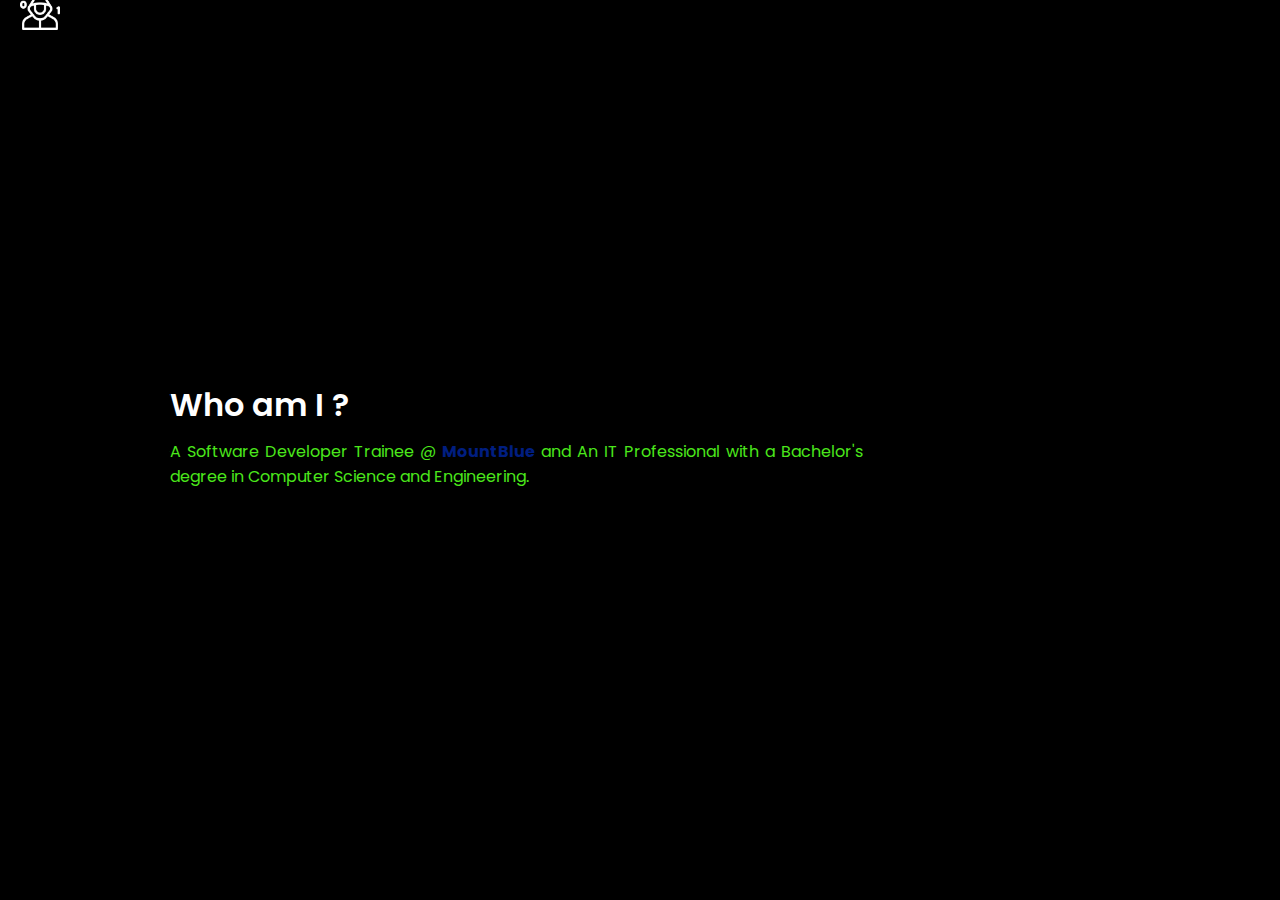
<file: resources/about.html>
<!DOCTYPE html>
<html lang="en">
<head>
    <meta charset="UTF-8">
    <meta name="viewport" content="width=device-width, initial-scale=1.0">
    <link rel="stylesheet" href="../style.css">
    <title>SK</title>
</head>
<body>
    <section class="showcase">
        <header>
            <div class="logo"></div>
            <div class="toggle"></div>
            <!-- <nav class="menu">
                
                <ul>
                    <li><a href="#">home</a> </li>
                    <li><a href="#">skills</a> </li>
                    <li><a href="#">education</a> </li>
                </ul>
                
            </nav> -->
        </header>

        <!-- <video src="./media/background.mp4" muted loop autoplay></video> -->

        <div class="about-section">
            <div class="inner-container">
                <h1>Who am I ?</h1>
                <p class="texts">
                    A Software Developer Trainee @ <a href="https://www.mountblue.io/">MountBlue</a> and An IT Professional with a Bachelor's degree
                    in Computer Science and Engineering.
                </p>
            </div>
        </div>
    </section>
    
</body>
</html>
</file>
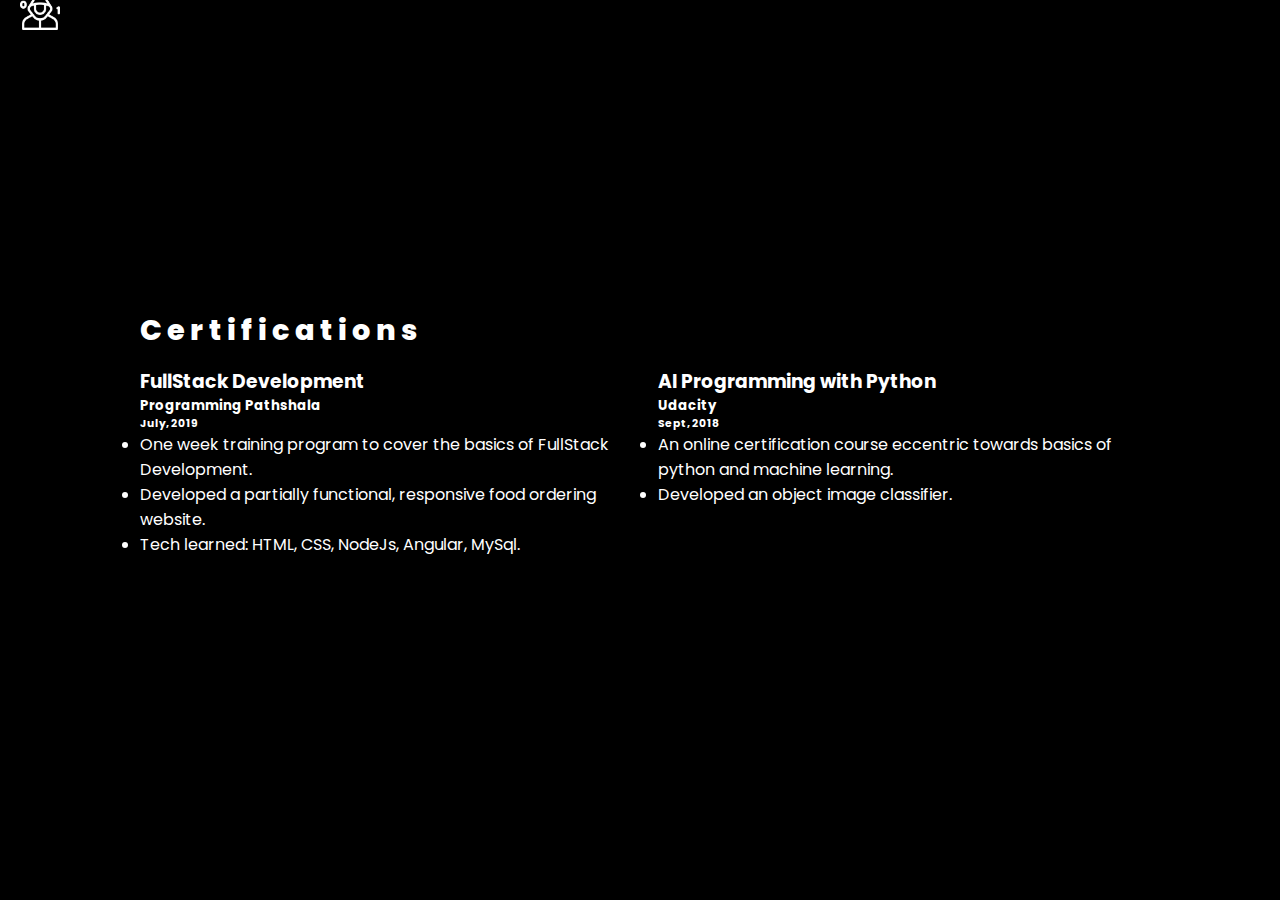
<file: resources/certifications.html>
<!DOCTYPE html>
<html lang="en">
<head>
    <meta charset="UTF-8">
    <meta name="viewport" content="width=device-width, initial-scale=1.0">
    <link rel="stylesheet" href="../style.css">
    <title>SK</title>
</head>
<body class="body">
    <section class="showcase">
        <header>
            <div class="logo"></div>
            <div class="toggle"></div>
            <!-- <nav class="menu">
                
                <ul>
                    <li><a href="#">home</a> </li>
                    <li><a href="#">skills</a> </li>
                    <li><a href="#">education</a> </li>
                </ul>
                
            </nav> -->
        </header>

        <!-- <video src="" muted loop autoplay></video> -->
        <!-- <div class="overlay"></div> -->
        <div class="grid-container">
            <h2 class="grid-item">Certifications</h2>
            <div class="grid-item1">
                <h3>FullStack Development</h3>
                <h5>Programming Pathshala</h5>
                <h6>July, 2019</h6>
                <ul>
                    <li>One week training program to cover the basics of FullStack Development.</li>
                    <li>Developed a partially functional, responsive food ordering website.</li>
                    <li>Tech learned: HTML, CSS, NodeJs, Angular, MySql.</li>
                </ul>
            </div>
            <div class="grid-item2">
                <h3>AI Programming with Python</h3>
                <h5>Udacity</h5>
                <h6>Sept, 2018</h6>
                <ul>
                    <li>An online certification course eccentric towards basics of python 
                        and machine learning.</li>
                    <li>Developed an object image classifier.</li>
                </ul>
            </div>
        </div>
    </section>
</body>
</html>
</file>
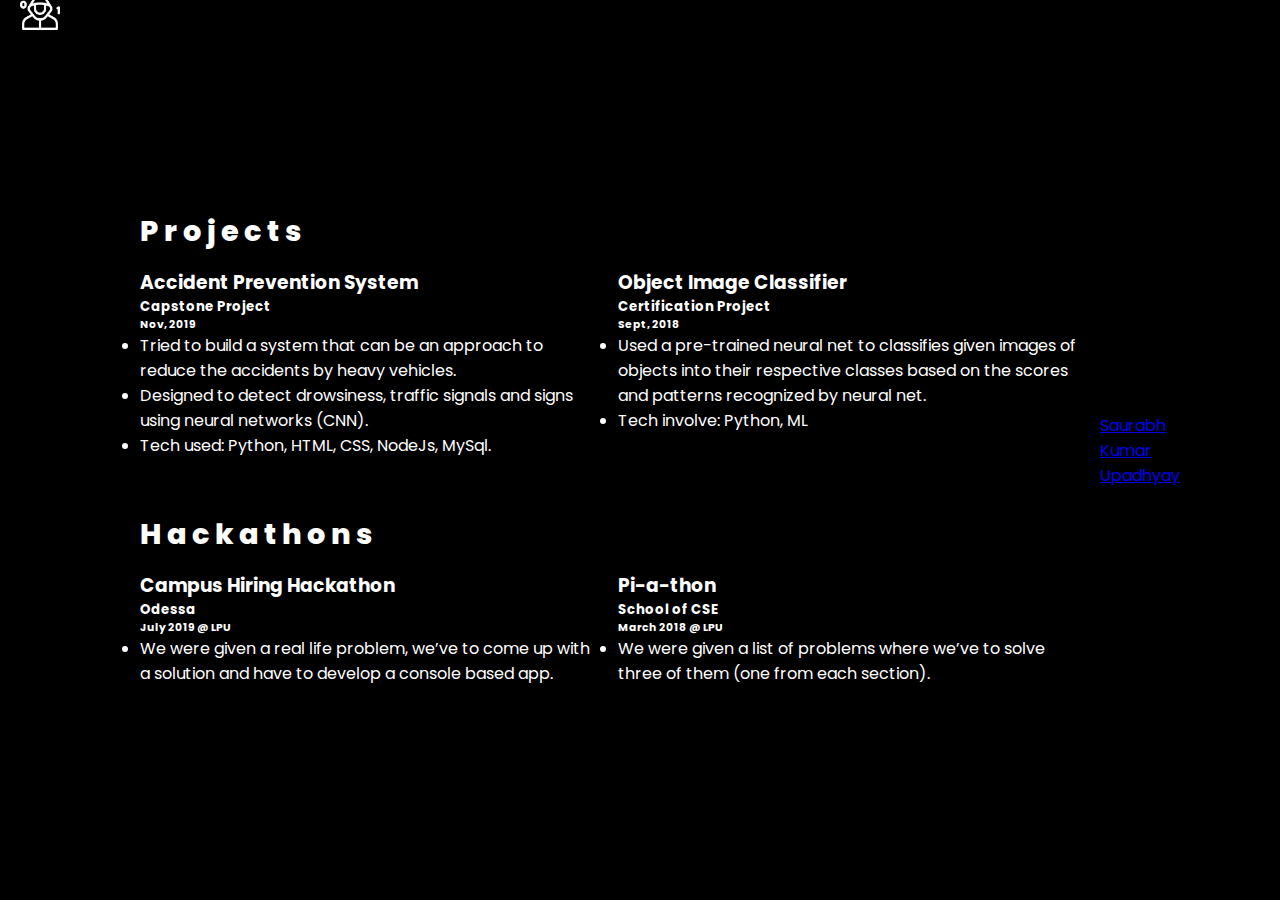
<file: resources/projects.html>
<!DOCTYPE html>
<html lang="en">
<head>
    <meta charset="UTF-8">
    <meta name="viewport" content="width=device-width, initial-scale=1.0">
    <link rel="stylesheet" href="../style.css">
    <title>SK</title>
    <script type="text/javascript" src="https://platform.linkedin.com/badges/js/profile.js" async defer></script>
</head>
<body class="body">
    <section class="showcase">
        <header>
            <div class="logo"></div>
            <div class="toggle"></div>
            <!-- <nav class="menu">
                
                <ul>
                    <li><a href="#">home</a> </li>
                    <li><a href="#">skills</a> </li>
                    <li><a href="#">education</a> </li>
                </ul>
                
            </nav> -->
        </header>

        <!-- <video src="" muted loop autoplay></video> -->
        <!-- <div class="overlay"></div> -->
        <div class="grid-container">
            <h2 class="grid-item">Projects</h2>
            <div class="grid-item1">
                <h3>Accident Prevention System</h3>
                <h5>Capstone Project</h5>
                <h6>Nov, 2019</h6>
                <ul>
                    <li>Tried to build a system that can be an approach to reduce the
                        accidents by heavy vehicles.</li>
                    <li>Designed to detect drowsiness, traffic
                        signals and signs using neural networks (CNN).</li>
                    <li>Tech used: Python, HTML, CSS, NodeJs, MySql.</li>
                </ul>
            </div>
            <div class="grid-item2">
                <h3>Object Image Classifier</h3>
                <h5>Certification Project</h5>
                <h6>Sept, 2018</h6>
                <ul>
                    <li>Used a pre-trained neural net to classifies given images
                        of objects into their respective classes based on the scores and
                        patterns recognized by neural net.</li>
                    <li>Tech involve: Python, ML</li>
                </ul>
            </div>
            <h2 class="grid-item4">Hackathons</h2>
            <div class="grid-item5">
                <h3>Campus Hiring Hackathon</h3>
                <h5>Odessa</h5>
                <h6>July 2019 @ LPU</h6>
                <ul>
                    <li>We were given a real life problem, we’ve to come up with a solution and have to develop a console based app.</li>
                </ul>
            </div>
            <div class="grid-item6">
                <h3>Pi-a-thon</h3>
                <h5>School of CSE</h5>
                <h6>March 2018 @ LPU</h6>
                <ul>
                    <li>We were given a list of problems where
                        we’ve to solve three of them (one from
                        each section).</li>
                </ul>
            </div>
        </div>
        <div class="LI-profile-badge"  data-version="v1" data-size="medium" data-locale="en_US" data-type="horizontal" data-theme="dark" data-vanity="sku420"><a class="LI-simple-link" href='https://in.linkedin.com/in/sku420?trk=profile-badge'>Saurabh Kumar Upadhyay</a></div>
    </section>
</body>
</html>
</file>
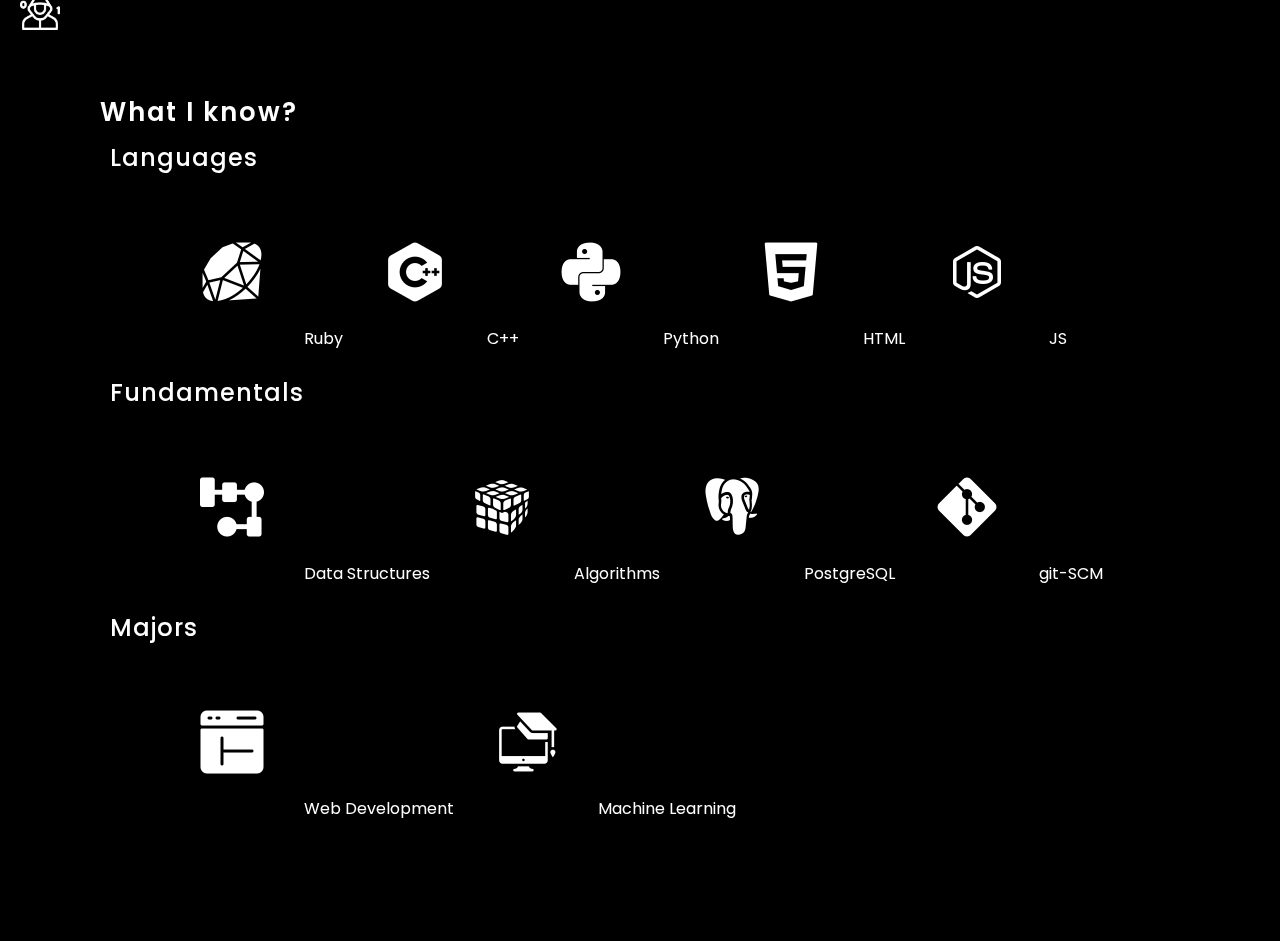
<file: resources/skills.html>
<!DOCTYPE html>
<html lang="en">
<head>
    <meta charset="UTF-8">
    <meta name="viewport" content="width=device-width, initial-scale=1.0">
    <link rel="stylesheet" href="../style.css">
    <title>Education</title>
</head>
<body>
    <section class="showcase">
        <header>
            <div class="logo"></div>
            <div class="toggle"></div>
            <!-- <nav class="menu">
                
                <ul>
                    <li><a href="#">home</a> </li>
                    <li><a href="#">skills</a> </li>
                    <li><a href="#">education</a> </li>
                </ul>
                
            </nav> -->
        </header>

        <video src="" muted loop autoplay></video>
        <div class="overlay"></div>
        <div class="skills">
            <h2>What I know?</h2>
            <h3>Languages</h3>
                <ul class="languages">
                    <li><img src="./media/ruby.png" alt="">Ruby</li>
                    <li><img src="./media/c++.png" alt="">C++</li>
                    <li><img src="./media/python.png" alt="">Python</li>
                    <li><img src="./media/html.png" alt="">HTML</li>
                    <li><img src="./media/js.png" alt="">JS</li>
                </ul>
            <h3>Fundamentals</h3>
                <ul class="languages">
                    <li><img src="./media/algo.png" alt="">Data Structures</li>
                    <li><img src="./media/algorithms.png" alt="">Algorithms</li>
                    <li><img src="./media/psql.png" alt="">PostgreSQL</li>
                    <li><img src="./media/git.png" alt="">git-SCM</li>
                </ul>

                <h3>Majors</h3>
                <ul class="languages">
                    <li><img src="./media/web.png" alt="">Web Development</li>
                    <li><img src="./media/ml.png" alt="">Machine Learning</li>
                </ul>
        </div> 
    </section>
</body>
</html>


    
</body>
</html>
</file>
<file: style.css>
@import url('https://fonts.googleapis.com/css2?family=Poppins:ital,wght@0,200;0,300;0,600;0,700;0,800;1,400;1,500&display=swap');


* {
  margin: 0;
  padding: 0;
  box-sizing: border-box;
  font-family: Poppins, sans-serif;
}

.showcase{
  position: relative;
  right: 0;
  width: 100%;
  min-height: 100vh;
  padding: 100px;
  display: flex;
  justify-content: space-between;
  align-items: center;
  background: black;
  color: white;
  z-index: 2;
}

.showcase header{
  position: absolute;
  top: 0;
  left: 0;
  width: 100%;
  padding: 40px 100px;
  z-index: 10;
  display: flex;
  align-items: center;
  justify-content: space-between;

}
.logo{
  position: fixed;
  width: 60px;
  height: 60px;
  background: url("./resources/media/person2.png");
  filter: invert(1);
  background-size: 40px;
  background-repeat: no-repeat;
  cursor: pointer;
  align-items:left;
}

/* .toggle{
  position: relative;
  width: 60px;
  height: 60px;
  background: url("./resources/media/list.png");
  filter: invert(1);
  background-repeat: no-repeat;
  background-size: 40px;
  background-position: center;
  cursor: pointer;
} */

.menu{  
  display: flex;
  align-items: center;
  width: 100%;
  position:fixed;
  z-index: 10;
  padding: 5px;
  justify-content: space-between;
  background-color: black;
}
.menu-item1 img{
  width: 50px;
  height: 50px;
  filter: invert(1);
  cursor: pointer;
}
.menu-item1{
  align-self: flex-start;

}
.menu-item{
  padding: 10px;
  align-self: stretch;
  background: black;
  padding-bottom: 10px;

}
.menu-item a{
  background-color: black;
  text-decoration: none;
  color: White;
  font-weight: Bold;
  font-size: 20px;
}


.text{
  position: absolute;
  z-index: 10;
  padding: 20px;
  align-items: center;
}

.overlay{
  position:absolute;
  top: 0;
  left: 0;
  width: 100%;
  height: 100%;
  background: black;
  mix-blend-mode: overlay;
}

.text h1{
  font-size: 2.5em;
  font-weight: 800;
  line-height: 1em;
  letter-spacing: 2.5px;
  /* padding-bottom: 20px; */
}

.text p{
  font-size: 1.5em;
  line-height: 1.25em;;
  margin: 20px, 0;
  font-weight: 400;
  max-width: 700px;
  padding: 10px 10px 20px 0px;
}

.text a{
  display: inline;
  font-size: 1em;
  background: black;
  padding: 10px 30px;
  color: white;
}
.text img{
  height: 50px;
  padding-top: 10px;
  align-items: center;
  margin-left: 30px;
  filter: invert(1);
}

.showcase video{
  position: absolute;
  top: 0;
  left: 0;
  width: 100%;
  height: 100%;
  object-fit: cover;
  opacity: 0.8;
}

.social{
  position: absolute;
  bottom: 30px;
  z-index: 10;
  display: flex;
  padding-left: 20px;
  justify-content: center;
  align-items: center;
}

.social li{
  list-style: none;
}

.social li a{
  display: inline-block;
  margin-right: 30px;
  transform: scale(0.5);
  transition: 0.2s;
  filter: invert(1);
  z-index: 1000;
}

.social li a:hover{
  transform: scale(0.8) translateY(-15px);
}

.about-showcase{
  position: relative;
  right: 0;
  width: 100%;
  min-height: 50vh;
  display: inline-flex;
  justify-content: space-between;
  align-items: center;
  background: black;
  color: white;
  z-index: 5;
  padding: 20px;
  padding-bottom: 0px;
}
.footer-item{
  position: relative;
  width: 100%;
  min-height: 10px;
  align-items: center;
  background: black;
  color: white;
  z-index: 5;
}
.footer-item h1{
  font-weight: 200;
  font-size: 15px;
  align-items: center;
  text-align: center;
  padding-bottom: 10px;
  align-content: center;
}
@media(min-width:500px){
  .showcase header{
    padding: 20px;
  }
  .showcase{
    padding: 100px;
  }
  .about-showcase{
    padding: 20px;
  }
}


.about-section{
  display: inline-flex;
  grid-template-columns: 1fr 1fr;
  background-size: 100%;
  background-color: transparent;
  padding: 20px;
  z-index: 10;
}

.inner-container{
  background-color: transparent;
  padding-top: 10px;
  /* size: 70%; */
  z-index: 10;
  /* padding-right: 10px; */
}

.inner-container h1{
  margin-bottom: 10px;
  font-size: 2em;
  font-weight: 600;
}

.linkedin{
  width: 35%;
  padding-right: 20px;
  padding-top: 10px;
  z-index: 10;
}


.texts{
  width: 70%;
  font-weight: 400;
  font-size: 1em;
  color: #4be71b;
  line-height: 25px;
  text-align: justify;
  margin-bottom: 40px;
  z-index: 20;
}

.texts a{
  color: rgb(0, 30, 128);
  text-decoration: none;
  font-weight: bold;
  z-index: 20;
}


.showcase-certificate{
  position: relative;
  right: 10;
  width: 100%;
  min-height: 50vh;
  padding-left: 60px;
  display: flex;
  justify-content: space-between;
  align-items: center;
  background: black;
  color: white;
  z-index: 2;
  padding-bottom: 10px;
}
.showcase-project{
  position: relative;
  padding-top: 40px;
  right: 10;
  width: 100%;
  min-height: 70vh;
  padding-left: 60px;
  display: flex;
  justify-content: space-between;
  align-items: center;
  background: black;
  color: white;
  z-index: 2;
}

.grid-item{
  grid-area: heading1;
  font-weight: 800;
  font-size: 1.8em;
  letter-spacing:5px;
}
.grid-item1{
  grid-area: body1;
  padding-right: 10px;
}
.grid-item2{
  grid-area: body2;
  /* padding-right: 10px; */
}
.grid-item3{
  grid-area: body3;
  padding-right: 10px;
}
.grid-item4{
  font-weight: 800;
  font-size: 1.8em;
  letter-spacing:5px;
  grid-area: heading2;
  padding-top: 40px;
}
.grid-item5{
  grid-area: body4;
  padding-right: 10px;
}
.grid-item6{
  grid-area: body5;
  /* padding: 10px; */
}

.grid-container{
  display: grid;
  grid-template-columns: 1fr 1fr;
  grid-template-rows: auto;
  padding: 20px;
  padding-top: 15px;
  grid-gap: 15px;
  grid-column-gap: 50px;
  grid-template-areas: 
  "heading1 heading1"
  "body1 body2"
  "heading2 heading2"
  "body4 body5";

}
.certificate-container{
  display: grid;
  grid-template-columns: 1fr 1fr;
  grid-template-rows: auto;
  padding-left: 20px;
  padding-right: 20px;
  padding-bottom: 20px;
  grid-gap: 15px;
  grid-column-gap: 50px;
  grid-template-areas: 
  "heading1 heading1"
  "body1 body2"

}

.skills{
  position: relative;
  z-index: 10;
  align-items: center;
  /* padding-left: 50px; */
}

.skills h2{
  font-size: 1.6em;
  font-weight: 600;
  line-height: 1em;
  letter-spacing: 2px;
  padding-bottom: 10px;
}

.skills h3{
  font-size: 1.5em;
  font-weight: 500;
  padding-top: auto;
  line-height: 1em;
  letter-spacing: 1px;
  padding: 10px;
}


.languages{
  position: relative;
  z-index: 10;
  display: inline-flex;
  justify-content: space-between;

  align-items: center;
  padding: 20px;
  padding-left: 60px;
}

.languages li{
  list-style: none;
}

.languages li img{
  align-items: center;
  display: inline-block;
  padding: 40px;
  transform: scale(1);
  filter: invert(1);
}
.languages li figcaption{
  font-weight: bold;
  font-size: 15px;
  padding-left: 40px;
  padding-bottom: 20px;
  align-items: center;
}


@media screen and (max-width:720px){
  .about-section{
    display: block;
    padding-top: 40px;
  }
  .inner-container{
    padding: 20px;
  }
  .linkedin{
    padding: 20px;
  }
  .languages{
    display: block;
    padding: 0px;
    align-items: left;
    left: 0;
  }
  .skills .skills li{
    padding: 0px;
    align-items: left;
  }
  .grid-container{
    display: grid;
    grid-template-columns: 1fr;
    grid-template-rows: auto;
    margin-top: 10px;
    padding-left: 60px;
    padding-top: 40px;
    grid-gap: 5px;
    grid-row-gap: 40px;
    grid-template-areas: 
    "heading1"
    "body1"
    "body2"
    "heading2"
    "body4" 
    "body5";
  }
  .certificate-container{
    display: grid;
    grid-template-columns: 1fr;
    grid-template-rows: auto;
    padding-left: 60px;
    padding-top: 10px;
    grid-gap: 5px;
    grid-row-gap: 40px;
    grid-template-areas: 
    "heading1"
    "body1"
    "body2";
  
  }
}
@media screen and (min-width:720px){
  .about-section{
    padding-left: 10px;
  }
  .inner-container{
      padding-left: 60px;
  }
  .linkedin{
    padding-left: 60px;
  }
  .grid-container{
    /* margin-top: 10px; */
    padding-left: 40px;
    /* grid-gap: 15px; */
    grid-column-gap: 15px;
    /* padding: 30px; */
  }
  .certificate-container{
    padding-left: 40px;
    grid-column-gap: 15px;
    /* grid-row-gap: 40px; */
  }
}
</file>
